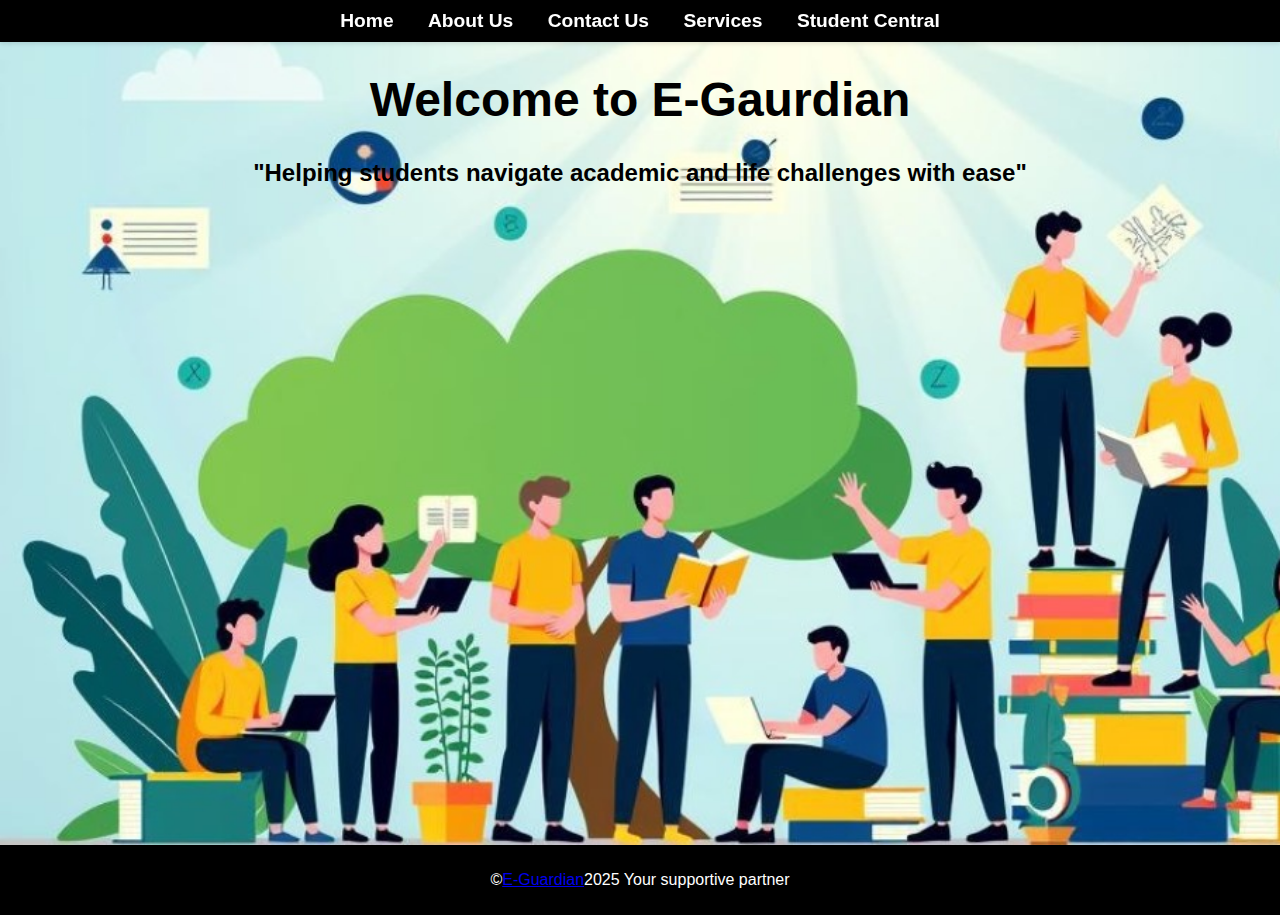
<file: index.html>
<!DOCTYPE html>
<html lang="en">
<head>
    <meta charset="UTF-8">
    <meta name="viewport" content="width=device-width, initial-scale=1.0">
    <title>E-Guardian</title>
    <link rel="stylesheet" href="style.css">
</head>
<body>
    <header>
        <div class="hero">
            <h1>Welcome to E-Gaurdian</h1>
            <h2>"Helping students navigate academic and life challenges with ease"</h2>
        </div>
    </header>
    <nav>
        <a href="index.html">Home</a>
        <a href="about_us.html">About Us</a>       
        <a href="contact_us.html">Contact Us</a>
        <a href="services.html">Services</a>
        <a href="central.html">Student Central</a>
    </nav>
    <footer>
        <p>&copy;<a href="index.html">E-Guardian</a>2025 Your supportive partner</p>
    </footer>
</body>
</html>
</file>
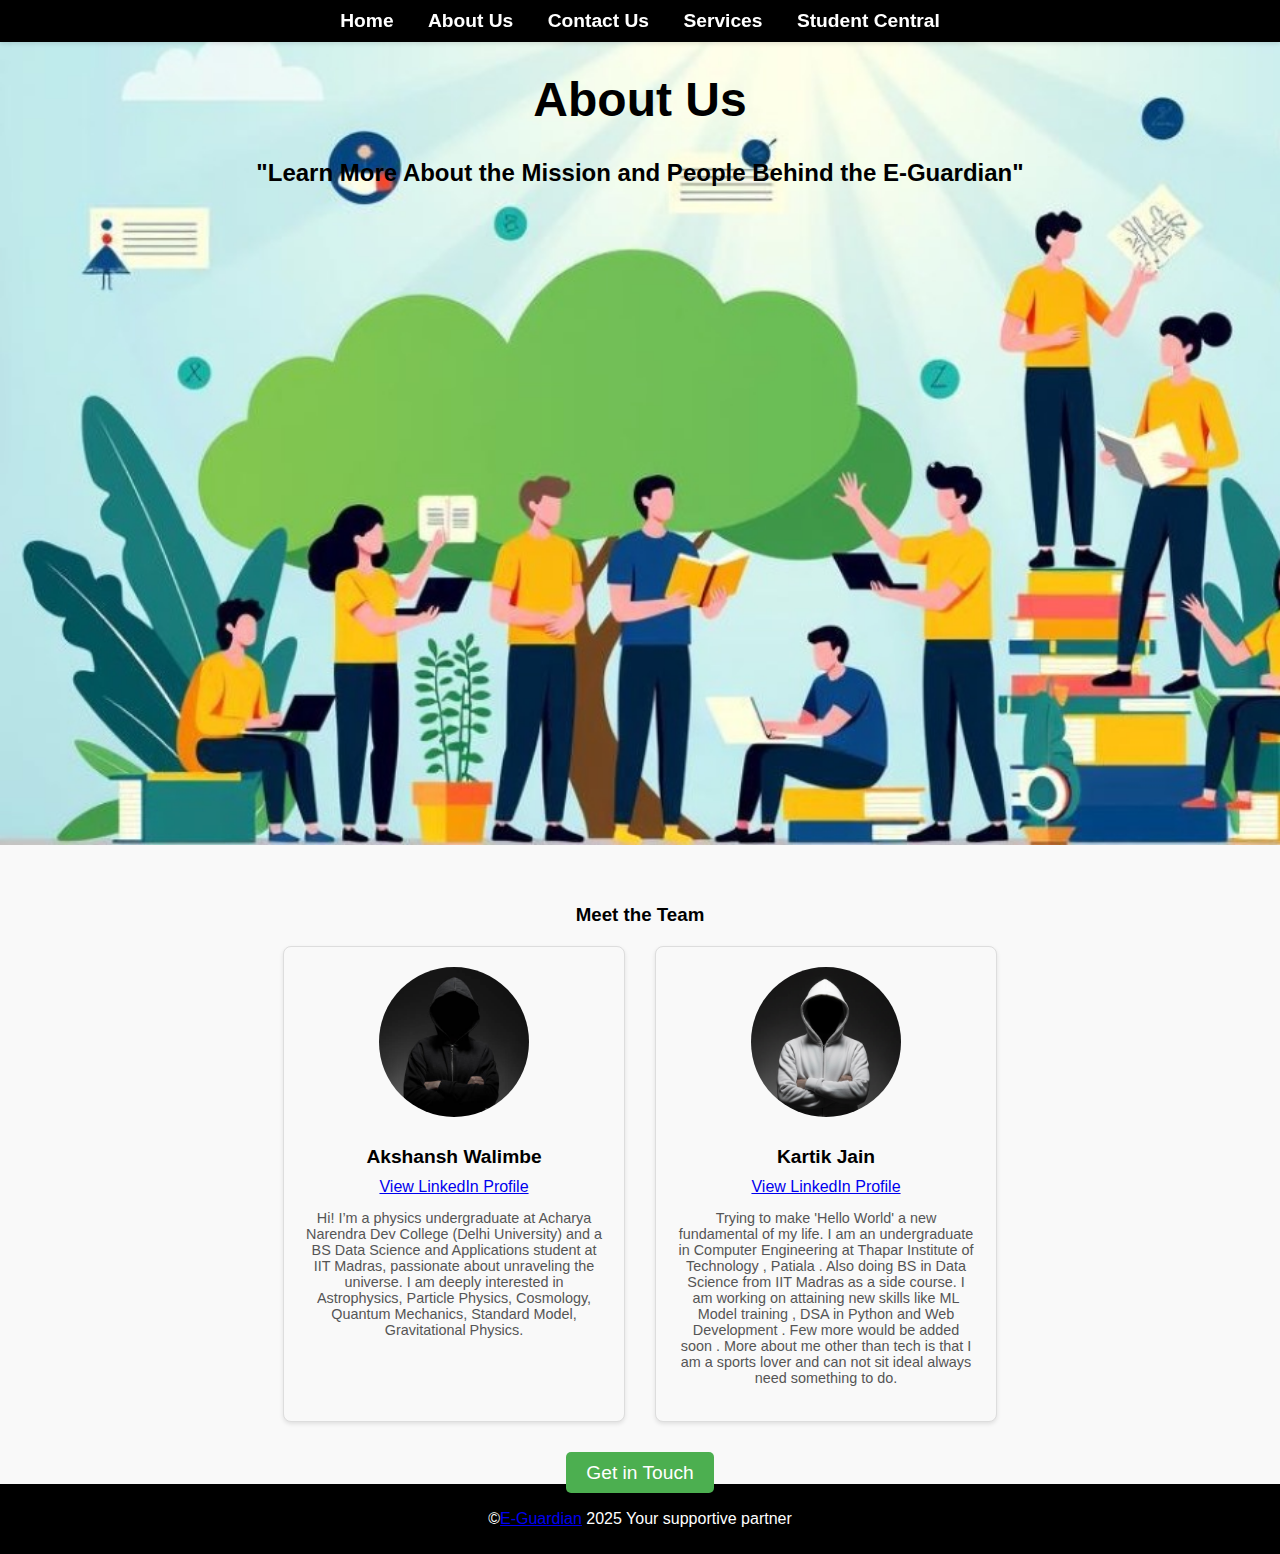
<file: about_us.html>
<!DOCTYPE html>
<html lang="en">
<head>
    <meta charset="UTF-8">
    <meta name="viewport" content="width=device-width, initial-scale=1.0">
    <title>About Us - E-Guardian</title>
    <link rel="stylesheet" href="style.css">
</head>
<body>
    <header>
        <div class="hero">
            <h1>About Us</h1>
            <h2>"Learn More About the Mission and People Behind the E-Guardian"</h2>
        </div>
    </header>

    <nav>
        <a href="index.html">Home</a>
        <a href="about_us.html">About Us</a>      
        <a href="contact_us.html">Contact Us</a>
        <a href="services.html">Services</a>
        <a href="central.html">Student Central</a>
    </nav>

    <section class="about-content">
        
        <div class="team-section">
            <h3>Meet the Team</h3>
            <div class="team-container">
                <div class="team-member">
                    <img src="ak.jpg" alt="Team Member 1 Photo">
                    <h4>Akshansh Walimbe</h4>
                    <a href="https://www.linkedin.com/in/your-jane-doe-profile-url/" target="_blank">View LinkedIn Profile</a>
                    <p>Hi! I’m a physics undergraduate at Acharya Narendra Dev College (Delhi University) and a BS Data Science and Applications student at IIT Madras, passionate about unraveling the universe.

I am deeply interested in Astrophysics, Particle Physics, Cosmology, Quantum Mechanics, Standard Model, Gravitational Physics.</p>
                </div>
                <div class="team-member">
                    <img src="kj.jpg" alt="Team Member 2 Photo">
                    <h4>Kartik Jain</h4>
                    <a href="https://www.linkedin.com/in/your-jane-doe-profile-url/" target="_blank">View LinkedIn Profile</a>
                    <p>Trying to make 'Hello World' a new fundamental of my life.

I am an undergraduate in Computer Engineering at Thapar Institute of Technology , Patiala . Also doing BS in Data Science from IIT Madras as a side course.

I am working on attaining new skills like ML Model training , DSA in Python and Web Development . Few more would be added soon .

More about me other than tech is that I am a sports lover and can not sit ideal always need something to do.</p>
                </div>
            </div>
        </div>
        <a href="contact_us.html" class="button">Get in Touch</a>
    </section>

    <footer>
        <p>&copy;<a href="index.html">E-Guardian</a> 2025 Your supportive partner</p>
    </footer>
</body>
</html>
</file>
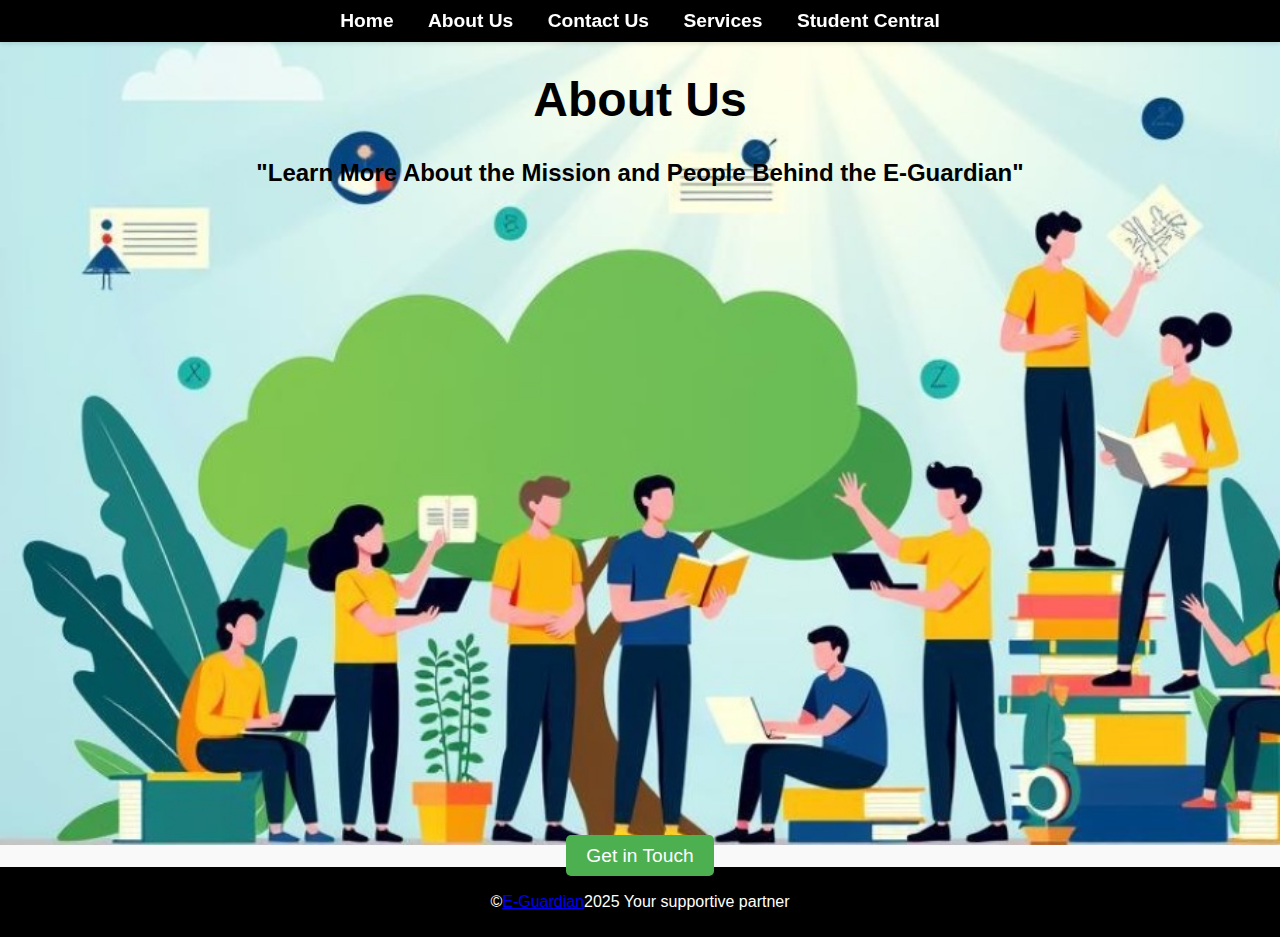
<file: central.html>
<!DOCTYPE html>
<html lang="en">
<head>
    <meta charset="UTF-8">
    <meta name="viewport" content="width=device-width, initial-scale=1.0">
    <title>About Us - E-Guardian</title>
    <link rel="stylesheet" href="style.css">
</head>
<body>
    <header>
        <div class="hero">
            <h1>About Us</h1>
            <h2>"Learn More About the Mission and People Behind the E-Guardian"</h2>
        </div>
    </header>

    <nav>
        <a href="index.html">Home</a>
        <a href="about_us.html">About Us</a>       
        <a href="contact_us.html">Contact Us</a>
        <a href="services.html">Services</a>
        <a href="central.html">Student Central</a>
    </nav>

    <section class="about-content">
        <a href="contact_us.html" class="button">Get in Touch</a>
    </section>

    <footer>
        <p>&copy;<a href="index.html">E-Guardian</a>2025 Your supportive partner</p>
    </footer>
</body>
</html>
</file>
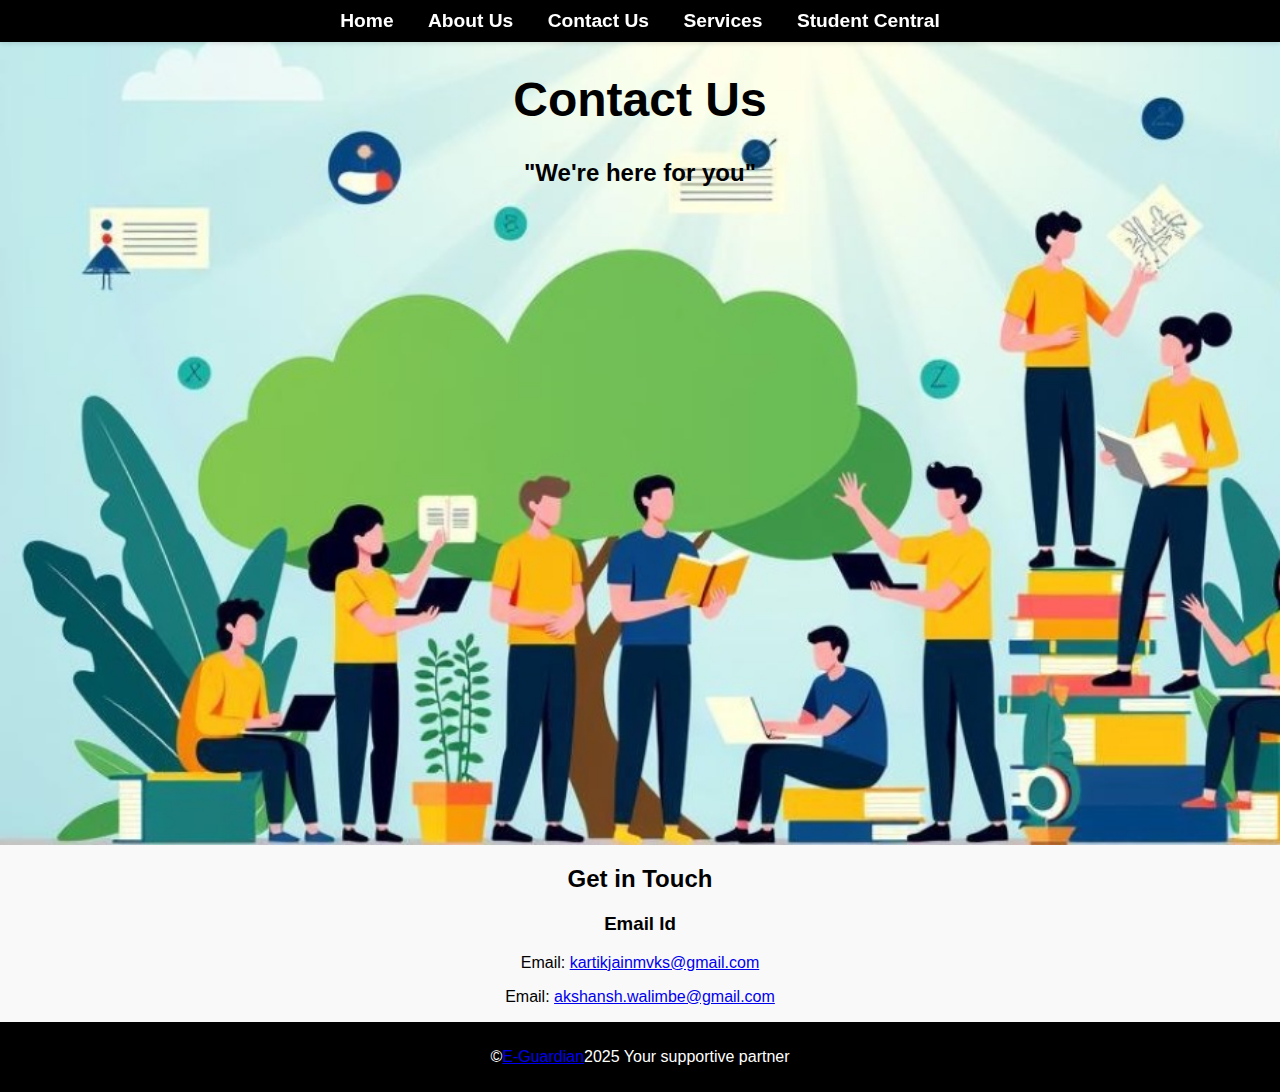
<file: contact_us.html>
<!DOCTYPE html>
<html lang="en">
<head>
    <meta charset="UTF-8">
    <meta name="viewport" content="width=device-width, initial-scale=1.0">
    <title>Contact Us - E-Guardian</title>
    <link rel="stylesheet" href="style.css">
</head>
<body>
    <header>
        <div class="hero">
            <h1>Contact Us</h1>
            <h2>"We're here for you"</h2>
        </div>
    </header>

    <nav>
        <a href="index.html">Home</a>
        <a href="about_us.html">About Us</a>       
        <a href="contact_us.html">Contact Us</a>
        <a href="services.html">Services</a>
        <a href="central.html">Student Central</a>
    </nav>
    <h2>Get in Touch</h2>
    <h3>Email Id</h3>
    <p>Email: <a href="mailto:kartikjainmvks@gmail.com">kartikjainmvks@gmail.com</a></p>
    <p>Email: <a href="mailto:akshansh.walimbe@gmail.com">akshansh.walimbe@gmail.com</a></p>
    <footer>
        <p>&copy;<a href="index.html">E-Guardian</a>2025 Your supportive partner</p>
    </footer>
</body>
</html>
</file>
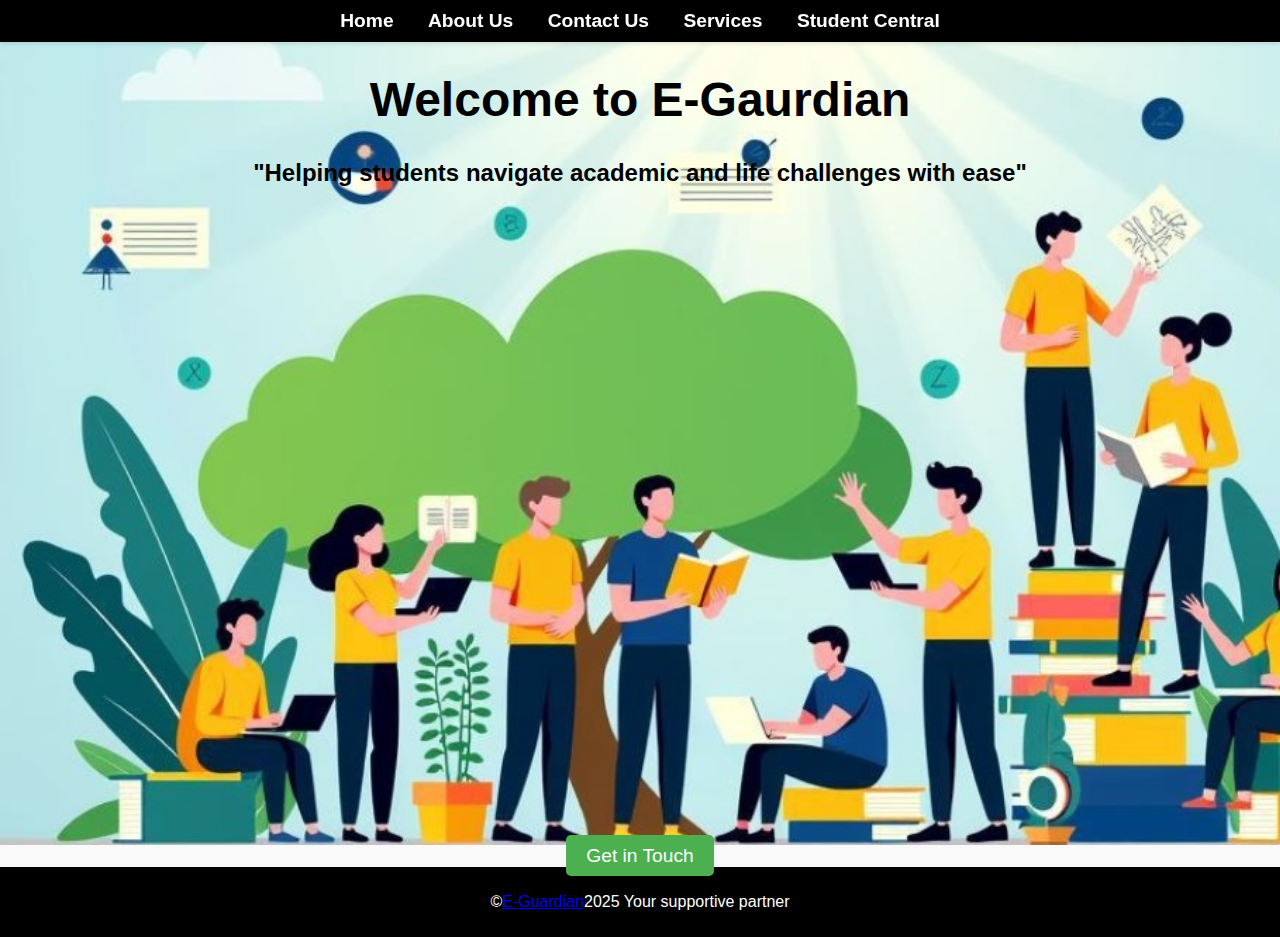
<file: services.html>
<!DOCTYPE html>
<html lang="en">
<head>
    <meta charset="UTF-8">
    <meta name="viewport" content="width=device-width, initial-scale=1.0">
    <title>E-Guardian</title>
    <link rel="stylesheet" href="style.css">
</head>
<body>
    <header>
        <div class="hero">
            <h1>Welcome to E-Gaurdian</h1>
            <h2>"Helping students navigate academic and life challenges with ease"</h2>
        </div>
    </header>
    <nav>
        <a href="index.html">Home</a>
        <a href="about_us.html">About Us</a>       
        <a href="contact_us.html">Contact Us</a>
        <a href="services.html">Services</a>
        <a href="central.html">Student Central</a>
    </nav>
    <section class="about-content">
        <a href="contact_us.html" class="button">Get in Touch</a>
    </section>
    <footer>
        <p>&copy;<a href="index.html">E-Guardian</a>2025 Your supportive partner</p>
    </footer>
</body>
</html>
</file>
<file: style.css>
/* General Styles */
body {
    font-family: Arial, sans-serif;
    margin: 0;
    padding: 0;
    text-align: center;
    background-color: #f9f9f9;
    color: black;
}

/* Header */
header {
    background-image: url('eguadian.jpg');
    background-size: cover;
    color: black;
    padding: 40px 20px;
    text-align: center;
    height: 85vh;
}
ul, li {
    list-style: none;
    padding: 0;
    margin: 0;
}

header h1 {
    font-size: 3em;
}

header p {
    font-size: 1.2em;
}

.button {
    background-color: #4CAF50;
    color: white;
    padding: 10px 20px;
    border: none;
    border-radius: 5px;
    text-decoration: none;
    font-size: 1.2em;
}

.button:hover {
    background-color: #45a049;
}

/* Navigation */
nav {
    position: fixed;
    top: 0;
    left: 0;
    width: 100%;
    background-color: black;
    box-shadow: 0 2px 4px rgba(0,0,0,0.1);
    z-index: 1000;
    padding: 10px 0;
    text-align: center;
}
nav a {
    text-decoration: none;
    color:white;
    margin: 0 15px;
    font-size: 1.2em;
    font-weight: bold;
    transition: color 0.2s;
    
}
nav a:hover {
    text-decoration: underline;
    color: rgb(8, 238, 242);
    
}
.features {
    display: flex;
    justify-content: center;
    gap: 20px;
    flex-wrap: wrap;
    margin: 20px 0;
}

.feature {
    width: 300px;
    padding: 20px;
    margin: 20px 0;
    background-color: white;
    border: 1px solid #ddd;
    border-radius: 10px;
    box-shadow: 0 0 10px rgba(0, 0, 0, 0.1);
    text-align: center;
    gap: 0px;
}

.feature img {
    width: 100%;
    border-radius: 10px;
}

.feature h2 {
    color: #4CAF50;
    margin: 10px 0;
}

/* Footer */
footer {
    background-color: black;
    color: white;
    padding: 10px 0;
    margin-top: 0px;
}
/* Add this to your style.css file */

.team-section {
    text-align: center;
    padding: 40px 20px;
}

.team-container {
    display: flex;
    justify-content: center;
    gap: 30px; /* Adds space between the two member profiles */
    flex-wrap: wrap; /* Allows items to wrap on smaller screens */
    margin-top: 20px;
}

.team-member {
    background-color: #f9f9f9; /* A light background for each profile */
    border: 1px solid #ddd;
    border-radius: 8px;
    padding: 20px;
    width: 300px; /* Fixed width for each profile */
    box-shadow: 0 2px 4px rgba(0,0,0,0.1); /* Adds a subtle shadow */
}

.team-member img {
    width: 150px;
    height: 150px;
    border-radius: 50%; /* Makes the image circular */
    object-fit: cover; /* Ensures the image covers the area without distortion */
    margin-bottom: 15px;
}

.team-member h4 {
    margin: 10px 0;
    font-size: 1.2em;
}

.team-member p {
    font-size: 0.9em;
    color: #555;
}
</file>
